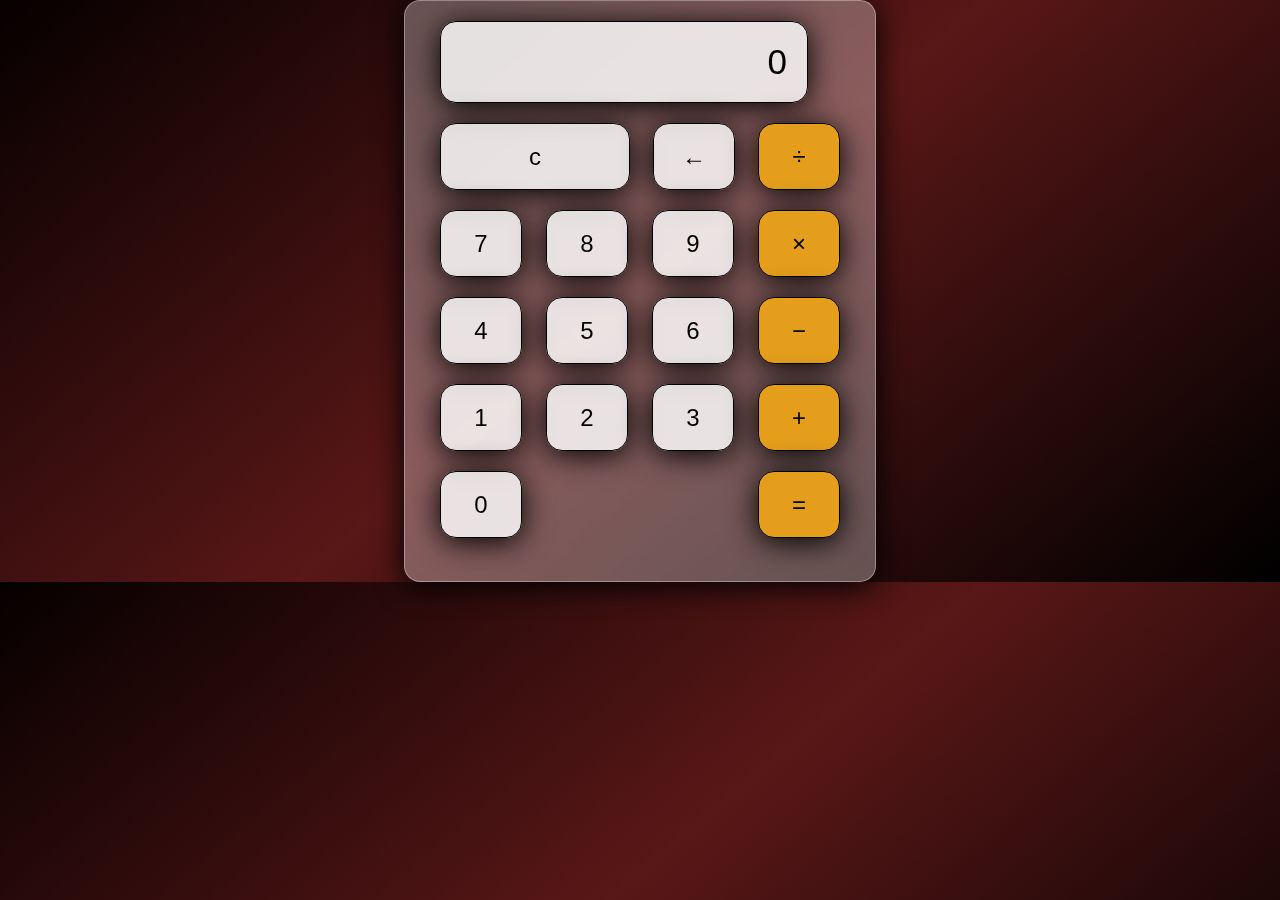
<file: index.html>
<!DOCTYPE html>
<html lang="en">
<head>
    <meta charset="UTF-8">
    <meta name="viewport" content="width=device-width, initial-scale=1.0">
    <title>Calculator | Lachristian</title>
    <link rel="stylesheet" href="style.css">
</head>
<body>
    
    <div class="wrapper">
        <section class="screen">
            0
        </section>

        <section class="calc-buttons">
            <div class="calc-button-row">
                <button class="calc-button double">
                    c
                </button>
                <button class="calc-button">
                    &larr;
                </button>
                <button class="calc-button">
                    &divide;
                </button>
            </div>

            <div class="calc-button-row">
                <button class="calc-button">
                    7
                </button>
                <button class="calc-button">
                    8
                </button>
                <button class="calc-button">
                    9
                </button>
                <button class="calc-button">
                    &times;
                </button>
            </div>

            <div class="calc-button-row">
                <button class="calc-button">
                    4
                </button>
                <button class="calc-button">
                    5
                </button>
                <button class="calc-button">
                    6
                </button>
                <button class="calc-button">
                    &minus;
                </button>
            </div>

            <div class="calc-button-row">
                <button class="calc-button">
                    1
                </button>
                <button class="calc-button">
                    2
                </button>
                <button class="calc-button">
                    3
                </button>
                <button class="calc-button">
                    &plus;
                </button>
            </div>

            <div class="calc-button-row">
                <button class="calc-button">
                    0
                </button>
                <button class="calc-button">
                    &equals;
                </button>
            </div>
        </section>
    </div>

    <script src="script.js"></script>
</body>
</html>
</file>
<file: style.css>
User
html{
    box-sizing: border-box;
    height: 100%;
}

*,
*::before,
*::after{
    box-sizing: inherit;
    margin: 0;
    padding: 0;
}

body{
    align-items: center;
    background: linear-gradient(320deg, black,rgb(89, 23, 23),rgb(6, 0, 0)) ;
    display: flex;
    font-family: 'Dosis' , sans-serif;
    font-display: swap;
    height: inherit;
    justify-content: center;
}

.wrapper{
    backdrop-filter: blur(5.5px);
    -webkit-backdrop-filter: blur(5.5px);
    border-radius: 16px;
    box-shadow: 0 4px 30px black;
    color: black;
    backdrop-filter: blur(4px);
    -webkit-backdrop-filter: blur(4px);
    background: rgba(255, 255, 255,.3);
    border:1px solid rgba(255, 255, 255, 0.34);
    flex-basis: 400px;
    height: 540px;
    padding: 20px 35px;
}

.screen{
    backdrop-filter: blur(5.5px);
    -webkit-backdrop-filter: blur(5.5px);
    background: rgba(255, 255, 255, 0.75);
    border: 1px solid black;
    border-radius: 16px;
    box-shadow: 0 4px 30px black;
    color: black;
    font-size: 35px;
    overflow: auto;
    padding: 20px;
    text-align: right;
    width: 326px;
}

.calc-button-row{
    display: flex;
    justify-content: space-between;
    margin: 5% 0;
}

.calc-button{
    backdrop-filter: blur(5.5px);
    -webkit-backdrop-filter: blur(5.5px);
    background: rgba(255, 255, 255, 0.75);
    border: 1px solid black;
    border-radius: 16px;
    box-shadow: 0 4px 30px black;
    color: black;
    flex-basis: 20%;
    font-family: inherit;
    font-size: 24px;
    height: 65px;
}

.calc-button:last-child{
    backdrop-filter: blur(5.5px);
    -webkit-backdrop-filter: blur(5.5px);
    background: rgba(255, 255, 255, 0.75);
    border: 1px solid black;
    border-radius: 16px;
    box-shadow: 0 4px 30px black;
    color: black;
    background: rgb(228, 158, 28);
}

.calc-button:last-child:hover{
    background-color: inherit;
    color: inherit;
}

.calc-button:hover{
    background-color: inherit;

}

.calc-button:active{
    background-color: bisque;
}

.double{
    flex-basis: 47%;
}

.triple{
    flex-basis: 73%;
}
</file>
